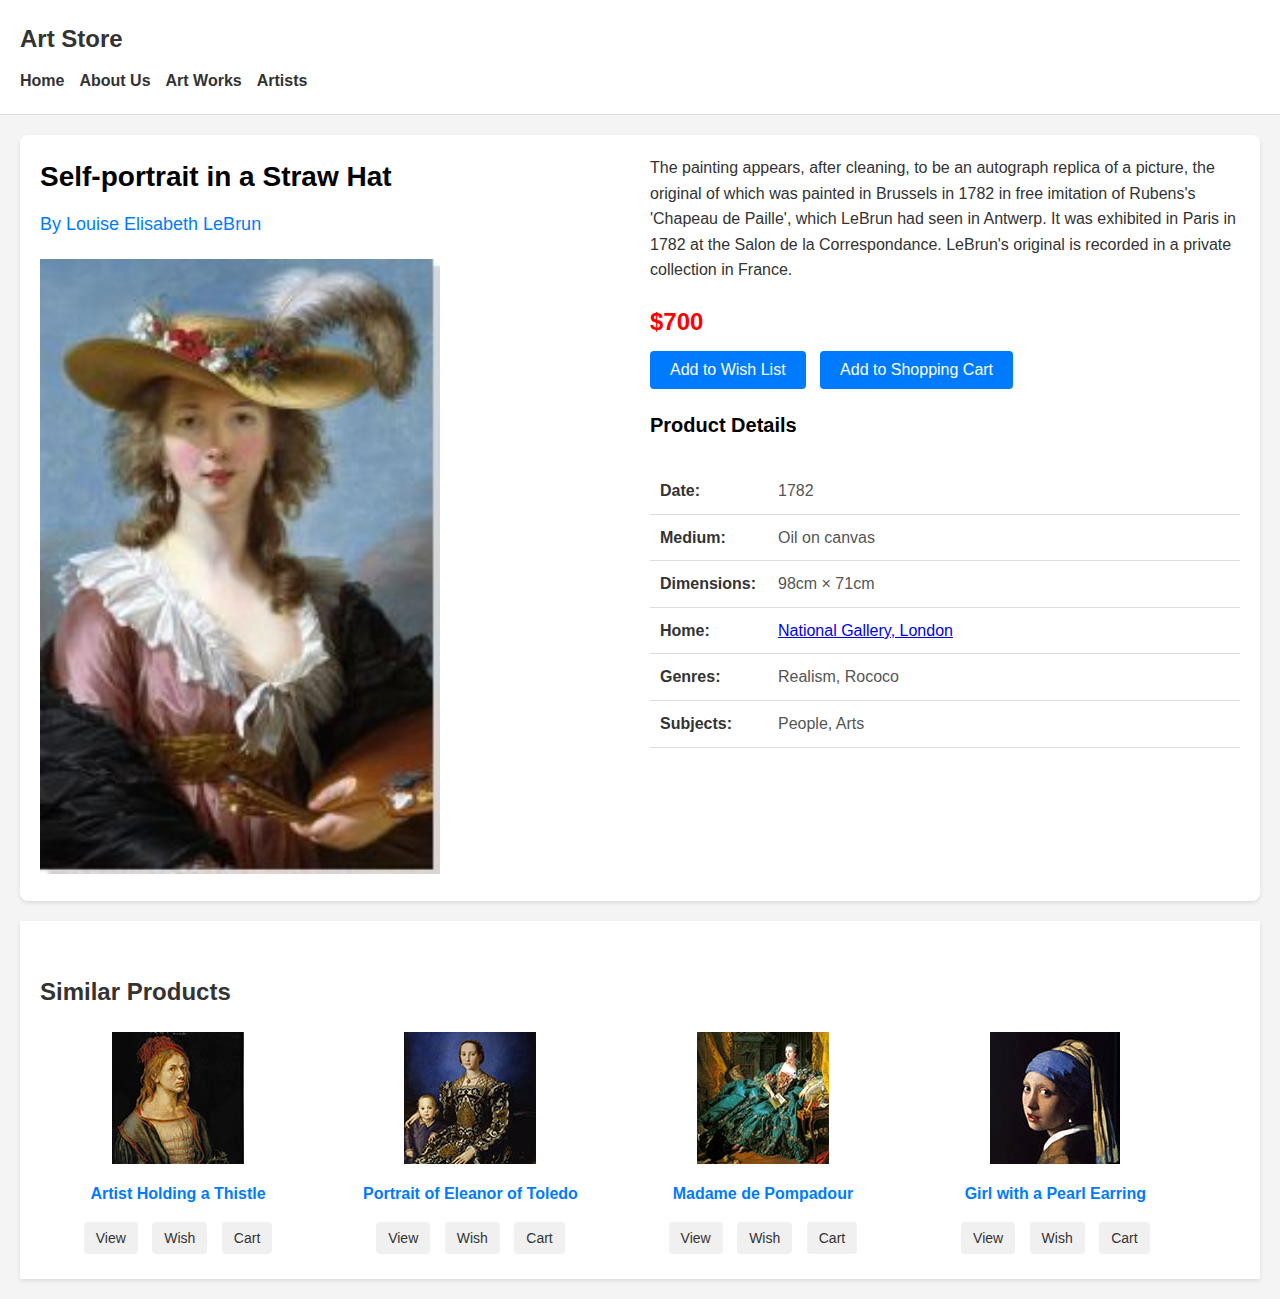
<file: index.html>
<!DOCTYPE html>
<html lang="en">
<head>
    <meta charset="UTF-8">
    <meta name="viewport" content="width=device-width, initial-scale=1.0">
    <title>Art Store</title>
    <link rel="stylesheet" href="styles.css"> 
</head>
<body>
    <header>
        <h1>Art Store</h1>
        <nav>
            <ul>
                <li><a href="home.html">Home</a></li>
                <li><a href="#">About Us</a></li>
                <li><a href="#">Art Works</a></li>
                <li><a href="index.html">Artists</a></li>
            </ul>
        </nav>
    </header> 
   <main>
    <div class="product-container">
        
        <div class="product">
            <div class="image-overlay">
                <h2>Self-portrait in a Straw Hat</h2>
                <p>By Louise Elisabeth LeBrun</p>
            </div>
            <img src="louise.jpg" alt="Painting">
        </div>

       
        <div class="product-info">
            <p>
                The painting appears, after cleaning, to be an autograph replica of a picture, the original of
                which was painted in Brussels in 1782 in free imitation of Rubens's 'Chapeau de Paille', which
                LeBrun had seen in Antwerp. It was exhibited in Paris in 1782 at the Salon de la Correspondance.
                LeBrun's original is recorded in a private collection in France.
            </p>
            <p class="price">$700</p>
            <button>Add to Wish List</button>
            <button>Add to Shopping Cart</button>

            
            <div class="product-details">
                <h4>Product Details</h4>
                <table>
                    <tr>
                        <th>Date:</th>
                        <td>1782</td>
                    </tr>
                    <tr>
                        <th>Medium:</th>
                        <td>Oil on canvas</td>
                    </tr>
                    <tr>
                        <th>Dimensions:</th>
                        <td>98cm × 71cm</td>
                    </tr>
                    <tr>
                        <th>Home:</th>
                        <td><a href="#">National Gallery, London</a></td>
                    </tr>
                    <tr>
                        <th>Genres:</th>
                        <td>Realism, Rococo</td>
                    </tr>
                    <tr>
                        <th>Subjects:</th>
                        <td>People, Arts</td>
                    </tr>
                </table>
            </div>
        </div>
    </div>
</main>  
               <section class="similar-products">
            <h4>Similar Products</h4>
            <div class="product-item">
                <img src="116010.jpg" alt="Artist Holding a Thistle">
                <p><a href="#">Artist Holding a Thistle</a></p>
                <button>View</button>
                <button>Wish</button>
                <button>Cart</button>
            </div>
            <div class="product-item">
                <img src="120010.jpg" alt="Portrait of Eleanor of Toledo">
                <p><a href="#">Portrait of Eleanor of Toledo</a></p>
                <button>View</button>
                <button>Wish</button>
                <button>Cart</button>
            </div>
            <div class="product-item">
                <img src="107010.jpg" alt="Madame de Pompadour">
                <p><a href="#">Madame de Pompadour</a></p>
                <button>View</button>
                <button>Wish</button>
                <button>Cart</button>
            </div>
           <div class="product-item">
                <img src="106020.jpg" alt="Girl with a Pearl Earring">
                <p><a href="#">Girl with a Pearl Earring</a></p>
                <button>View</button>
                <button>Wish</button>
                <button>Cart</button>
            </div>
        </section>
    
</body>
</html>
</file>
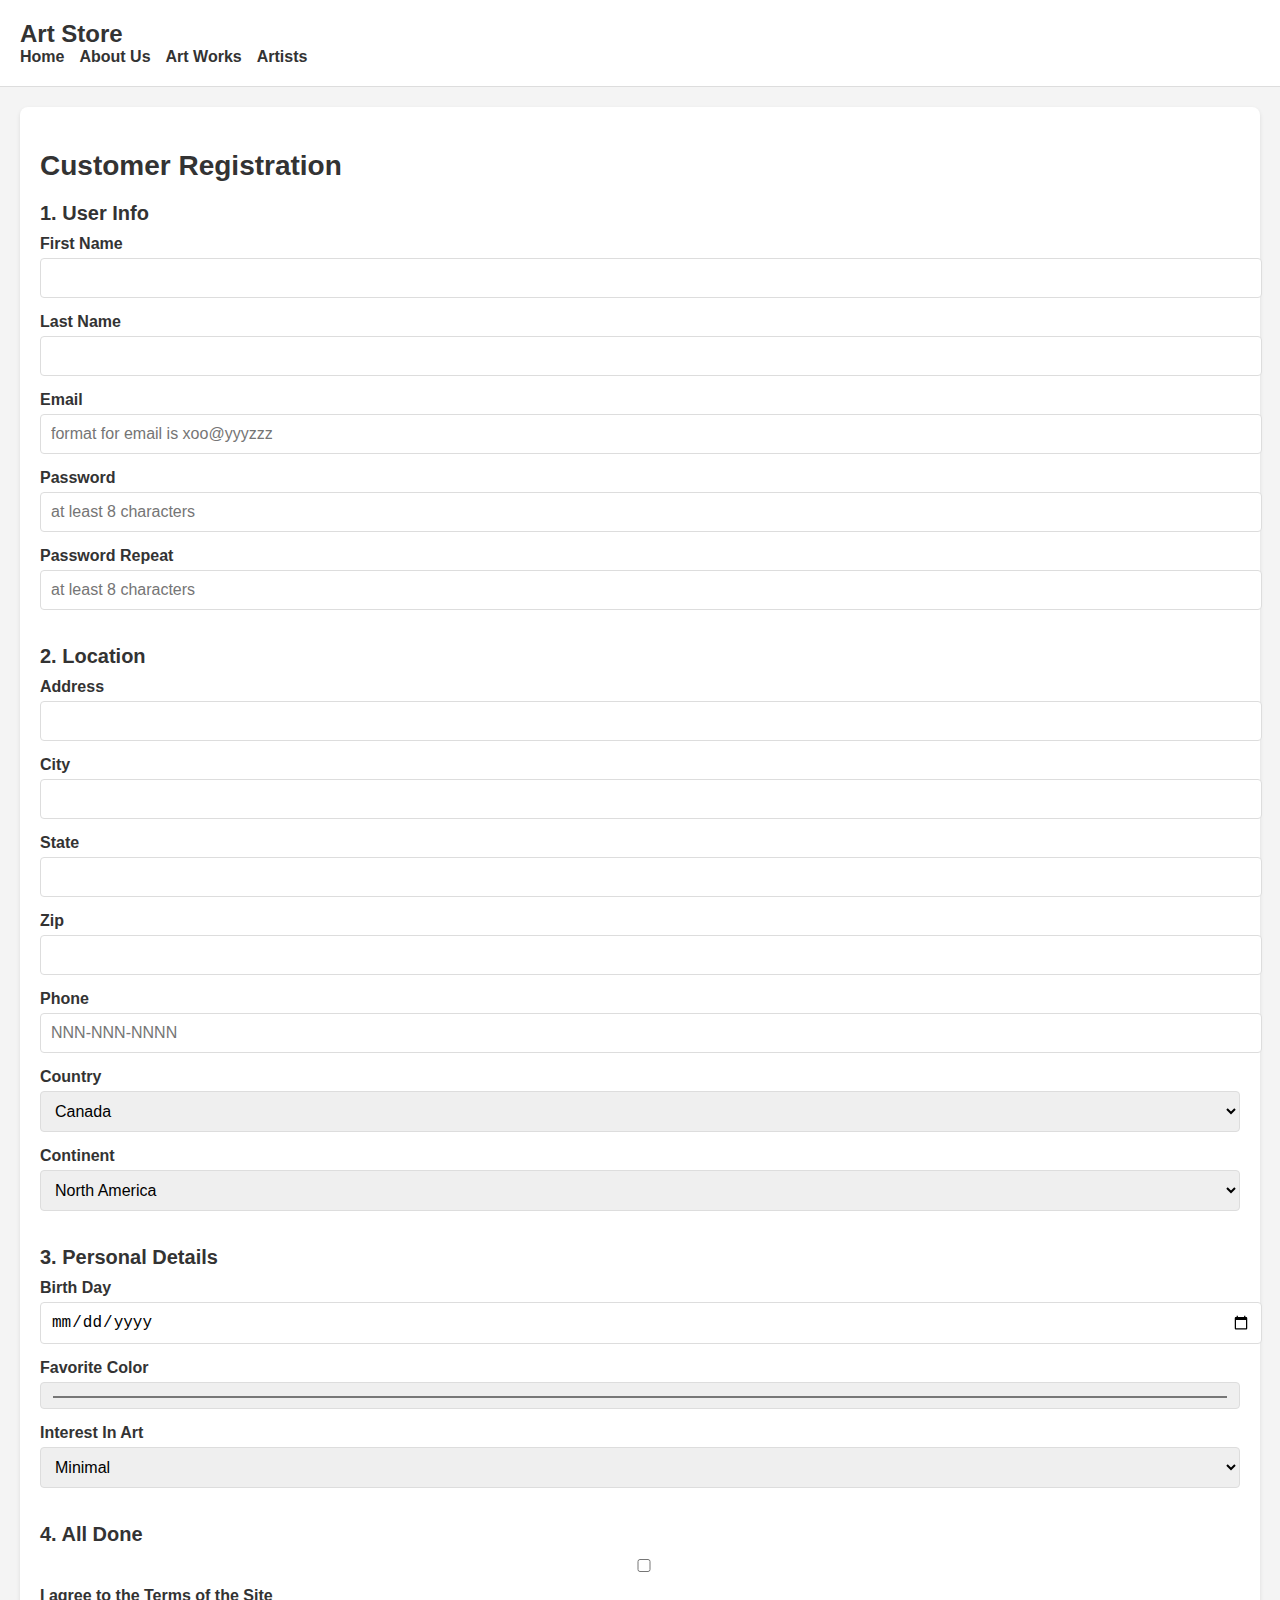
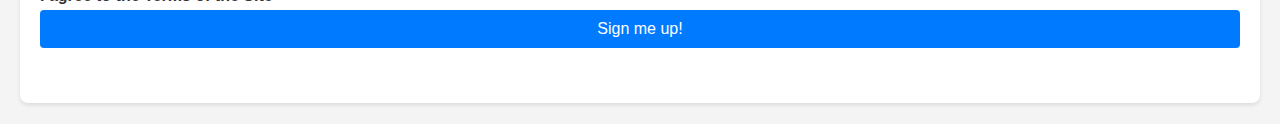
<file: home.html>
<!DOCTYPE html>
<html lang="en">
<head>
    <meta charset="UTF-8">
    <meta name="viewport" content="width=device-width, initial-scale=1.0">
    <title>Art Store - Customer Registration</title>
    <link rel="stylesheet" href="styles_1.css"> 
</head>
<body>
    
    <header>
        <h1>Art Store</h1>
        <nav>
            <ul>
                <li><a href="index.html">Home</a></li>
                <li><a href="#">About Us</a></li>
                <li><a href="#">Art Works</a></li>
                <li><a href="#">Artists</a></li>
            </ul>
        </nav>
    </header>

    
    <main>
        <h2>Customer Registration</h2>
        <form>
            
            <div class="form-section">
                <h3>1. User Info</h3>
                <label for="firstName">First Name</label>
                <input type="text" id="firstName" name="firstName" required>

                <label for="lastName">Last Name</label>
                <input type="text" id="lastName" name="lastName" required>

                <label for="email">Email</label>
                <input type="email" id="email" name="email" placeholder="format for email is xoo@yyyzzz" required>

                <label for="password">Password</label>
                <input type="password" id="password" name="password" placeholder="at least 8 characters" minlength="8" required>

                <label for="passwordRepeat">Password Repeat</label>
                <input type="password" id="passwordRepeat" name="passwordRepeat" placeholder="at least 8 characters" minlength="8" required>
            </div>

            
            <div class="form-section">
                <h3>2. Location</h3>
                <label for="address">Address</label>
                <input type="text" id="address" name="address" required>

                <label for="city">City</label>
                <input type="text" id="city" name="city" required>

                <label for="state">State</label>
                <input type="text" id="state" name="state" required>

                <label for="zip">Zip</label>
                <input type="text" id="zip" name="zip" required>

                <label for="phone">Phone</label>
                <input type="tel" id="phone" name="phone" placeholder="NNN-NNN-NNNN" pattern="[0-9]{3}-[0-9]{3}-[0-9]{4}" required>

                <label for="country">Country</label>
                <select id="country" name="country" required>
                    <option value="Canada">Canada</option>
                    <option value="USA">USA</option>
                    <option value="Other">Other</option>
                </select>

                <label for="continent">Continent</label>
                <select id="continent" name="continent" required>
                    <option value="North America">North America</option>
                    <option value="Europe">Europe</option>
                    <option value="South America">South America</option>
                </select>
            </div>

            
            <div class="form-section">
                <h3>3. Personal Details</h3>
                <label for="birthDay">Birth Day</label>
                <input type="date" id="birthDay" name="birthDay" required>

                <label for="favoriteColor">Favorite Color</label>
                <input type="color" id="favoriteColor" name="favoriteColor" value="#64b5f6">

                <label for="interestInArt">Interest In Art</label>
                <select id="interestInArt" name="interestInArt" required>
                    <option value="Minimal">Minimal</option>
                    <option value="Love">Love</option>
                    <option value="Other">Other</option>
                </select>
            </div>

           
            <div class="form-section">
                <h3>4. All Done</h3>
                <label>
                    <input type="checkbox" id="agreeTerms" name="agreeTerms" required>
                    I agree to the Terms of the Site
                </label>

                <button type="submit">Sign me up!</button>
            </div>
        </form>
    </main>
</body>
</html>
</file>
<file: styles.css>
body {
    font-family: Arial, sans-serif;
    margin: 0;
    padding: 0;
    background-color: #f4f4f4;
    color: #333;
    line-height: 1.6;
}


header {
    background-color: #fff; 
    color: #333; 
    padding: 20px;
    border-bottom: 1px solid #ddd; 
}

header h1 {
    margin: 0;
    font-size: 24px;
    font-weight: bold;
    margin-bottom: 10px; 
}

nav ul {
    list-style-type: none;
    padding: 0;
    margin: 0;
    display: flex; 
}

nav ul li {
    margin-right: 15px; 
}

nav ul li a {
    color: #333; 
    text-decoration: none;
    font-size: 16px;
    font-weight: bold;
}

nav ul li a:hover {
    color: #007bff; 
}
    
.product-container {
    display: flex;
    margin: 20px;
    background-color: #fff;
    padding: 20px;
    border-radius: 8px;
    box-shadow: 0 2px 4px rgba(0, 0, 0, 0.1);
}


.product {
    flex: 1;
    margin-right: 20px;
}

.product img {
    width: 400px; 
    height: auto; 
    margin-right: 20px; 
}

.image-overlay {
    margin-bottom: 20px;
}

.image-overlay h2 {
    font-size: 28px;
    color: #000; 
    margin: 0 0 10px 0;
}

.image-overlay p {
    font-size: 18px;
    color: #007bff; 
    margin: 0;
}


.product-info {
    flex: 1;
}

.product-info p {
    font-size: 16px;
    line-height: 1.6;
    margin: 0 0 20px 0;
}

.product-info .price {
    font-size: 24px;
    font-weight: bold;
    color: #ff0000; 
    margin: 10px 0;
}

.product-info button {
    background-color: #007bff;
    color: #fff;
    border: none;
    padding: 10px 20px;
    margin-right: 10px;
    cursor: pointer;
    border-radius: 4px;
    font-size: 16px;
}

.product-info button:hover {
    background-color: #0056b3;
}


.product-details {
    margin-top: 20px;
}

.product-details h4 {
    margin-top: 0;
    font-size: 20px;
    color: #000;
}

.product-details table {
    width: 100%;
    border-collapse: collapse;
}

.product-details th, .product-details td {
    padding: 10px;
    border-bottom: 1px solid #ddd;
}

.product-details th {
    text-align: left;
    width: 20%;
    font-weight: bold;
}

.product-details td {
    color: #555;
}

.similar-products {
    margin: 20px;
    padding: 20px;
    background-color: #fff; 
    box-shadow: 0 2px 4px rgba(0, 0, 0, 0.1); 
}

.similar-products h4 {
    font-size: 24px;
    color: #333; 
    margin-bottom: 20px;
}

.similar-products .product-item {
    display: inline-block;
    width: 23%; 
    margin-right: 1%; 
    text-align: center;
    vertical-align: top; 
}

.similar-products .product-item img {
    max-width: 100%;
    height: auto;
    
}

.similar-products .product-item p {
    margin: 10px 0;
}

.similar-products .product-item p a {
    color: #007bff; 
    text-decoration: none;
    font-size: 16px;
    font-weight: bold;
}

.similar-products .product-item p a:hover {
    text-decoration: underline;
}

.similar-products .product-item button {
    background-color: #f0f0f0; 
    color: #333; 
    border: none;
    padding: 8px 12px;
    margin: 5px;
    cursor: pointer;
    border-radius: 4px; 
    font-size: 14px;
}

.similar-products .product-item button:hover {
    background-color: #ddd; 
}
</file>
<file: styles_1.css>
body {
    font-family: Arial, sans-serif;
    margin: 0;
    padding: 0;
    background-color: #f4f4f4;
    color: #333;
}


header {
    background-color: #fff;
    padding: 20px;
    border-bottom: 1px solid #ddd;
}

header h1 {
    margin: 0;
    font-size: 24px;
}

nav ul {
    list-style-type: none;
    padding: 0;
    margin: 0;
    display: flex;
    gap: 15px;
}

nav ul li a {
    color: #333;
    text-decoration: none;
    font-weight: bold;
}


main {
    padding: 20px;
    background-color: #fff;
    margin: 20px;
    border-radius: 8px;
    box-shadow: 0 2px 4px rgba(0, 0, 0, 0.1);
}

h2 {
    font-size: 28px;
    margin-bottom: 20px;
}

.form-section {
    margin-bottom: 20px;
}

.form-section h3 {
    font-size: 20px;
    margin-bottom: 10px;
}

label {
    display: block;
    margin-bottom: 5px;
    font-weight: bold;
}

input, select, button {
    width: 100%;
    padding: 10px;
    margin-bottom: 15px;
    border: 1px solid #ddd;
    border-radius: 4px;
    font-size: 16px;
}

button {
    background-color: #007bff;
    color: #fff;
    border: none;
    cursor: pointer;
}

button:hover {
    background-color: #0056b3;
}
</file>
